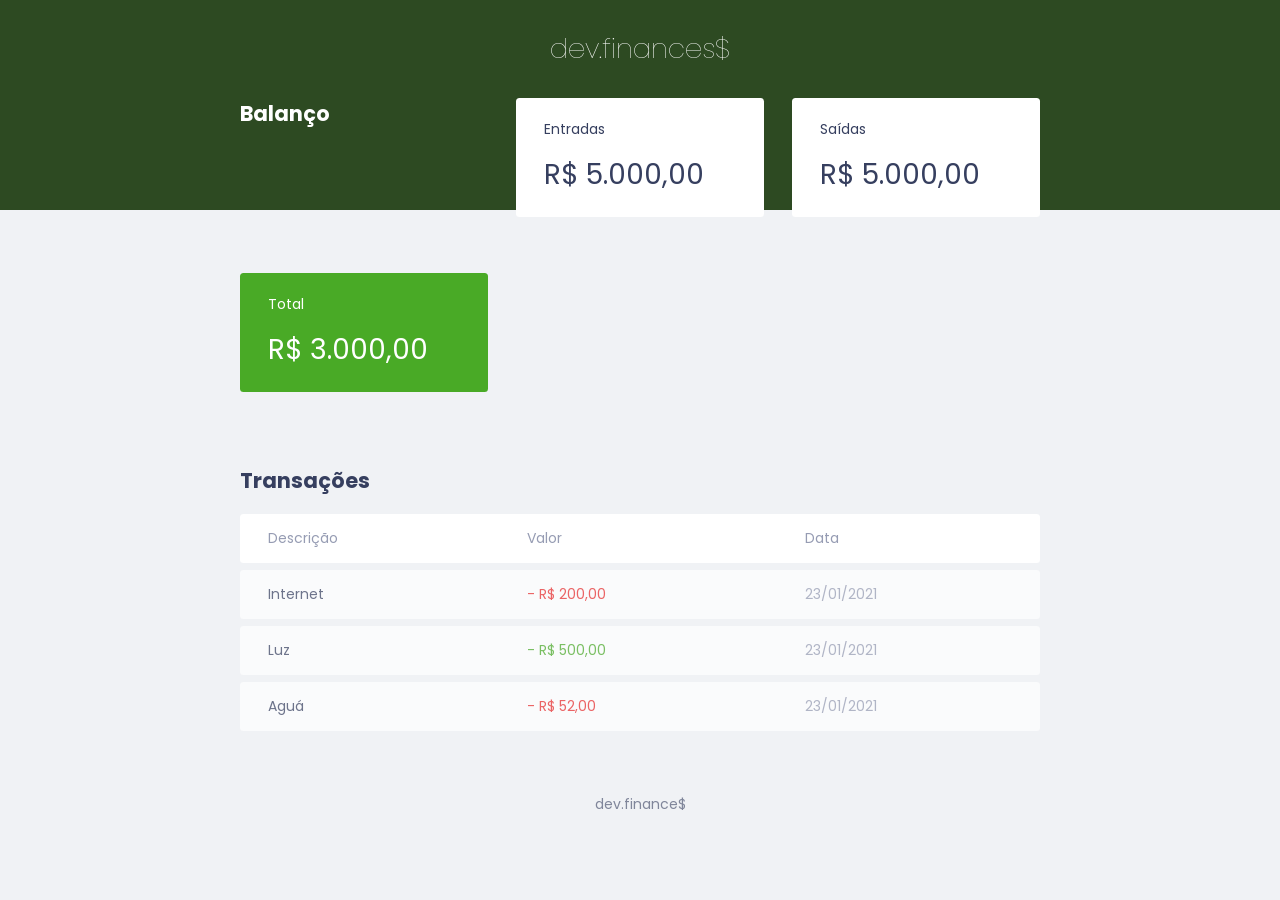
<file: index.html>
<!DOCTYPE html>
<html lang="pt-br">

<head>
  <meta charset="UTF-8">
  <meta name="viewport" content="width=device-width, initial-scale=1.0">
  <title>dev.finances$</title>

  <link rel="stylesheet" href="./src/styles/styles.css">

  <link rel="preconnect" href="https://fonts.gstatic.com">
  <link
    href="https://fonts.googleapis.com/css2?family=Poppins:ital,wght@0,100;0,400;0,700;1,100;1,400;1,700&display=swap"
    rel="stylesheet">
</head>

<body>
  <header>
    <h1 id="logo">dev.finances$</h1>
  </header>

  <main class="container">
    <section id="balance">
      <h2>Balanço</h2>

      <div class="card">
        <h3>Entradas</h3>
        <p>R$ 5.000,00</p>
      </div>

      <div class="card">
        <h3>Saídas</h3>
        <p>R$ 5.000,00</p>
      </div>

      <div class="card total">
        <h3>Total</h3>
        <p>R$ 3.000,00</p>
      </div>
    </section>


    <section id="transaction">
      <h2>Transações</h2>
      <table id="data-table">
        <thead>
          <tr>
            <th>Descrição</th>
            <th>Valor</th>
            <th>Data</th>
          </tr>
        </thead>
        <tbody>
          <tr>
            <td class="description">Internet</td>
            <td class="expense">- R$ 200,00</td>
            <td class="date">23/01/2021</td>
          </tr>
          <tr>
            <td class="description">Luz</td>
            <td class="income">- R$ 500,00</td>
            <td class="date">23/01/2021</td>
          </tr>
          <tr>
            <td class="description">Aguá</td>
            <td class="expense">- R$ 52,00</td>
            <td class="date">23/01/2021</td>
          </tr>
        </tbody>
      </table>
    </section>
  </main>

  <footer>
    <p>dev.finance$</p>
  </footer>
</body>

</html>
</file>
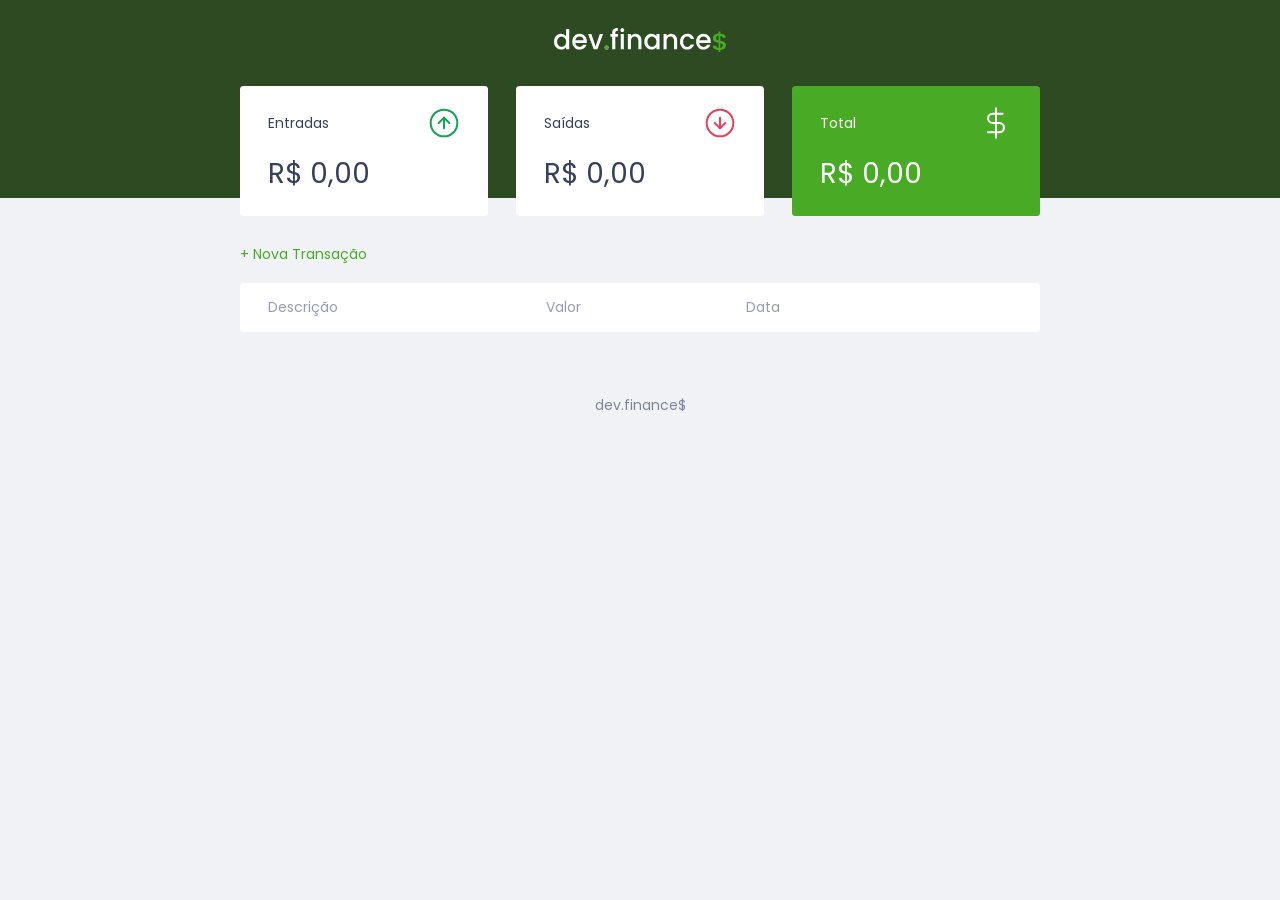
<file: src/index.html>
<!DOCTYPE html>
<html lang="pt-br">

<head>
  <meta charset="UTF-8">
  <meta name="viewport" content="width=device-width, initial-scale=1.0">
  <title>dev.finances$</title>

  <link rel="stylesheet" href="./styles/styles.css">

  <link rel="preconnect" href="https://fonts.gstatic.com">
  <link
    href="https://fonts.googleapis.com/css2?family=Poppins:ital,wght@0,100;0,400;0,700;1,100;1,400;1,700&display=swap"
    rel="stylesheet">
</head>

<body>
  <header>
    <img src="./assets/logo.svg" alt="Logo Dev Finance">
  </header>

  <main class="container">
    <section id="balance">
      <h2 class="sr-only">Balanço</h2>

      <div class="card">
        <h3>
          <span>Entradas</span>
          <img src="./assets/income.svg" alt="Imagem de entradas" />
        </h3>
        <p id="incomeDisplay">R$ 0,00</p>
      </div>

      <div class="card">
        <h3>
          <span>Saídas</span>
          <img src="./assets/expense.svg" alt="Imagem de sáidas" />
        </h3>
        <p id="expenseDisplay">R$ 0,00</p>
      </div>

      <div class="card total">
        <h3>
          <span>Total</span>
          <img src="./assets/total.svg" alt="Imagem de total" />
        </h3>
        <p id="totalDisplay">R$ 0,00</p>
      </div>
    </section>


    <section id="transaction" class="container">
      <h2 class="sr-only">Transações</h2>

      <a href="#" class="new" onclick="Modal.toggle()">+ Nova Transação</a>
      <table id="data-table">
        <thead>
          <tr>
            <th>Descrição</th>
            <th>Valor</th>
            <th>Data</th>
            <th></th>
          </tr>
        </thead>
        <tbody>
        </tbody>
      </table>
    </section>
  </main>

  <div class="modal-overlay">
    <div class="modal">
      <div id="form">
        <h2>Nova Transação</h2>
        <form onsubmit="Form.submit(event)">
          <div class="input-group">
            <label class="sr-only" for="description">Descrição</label>
            <input type="text" id="description" name="description" placeholder="Descrição" />
          </div>
          <div class="input-group">
            <label class="sr-only" for="amount">Valor</label>
            <input type="number" id="amount" name="amount" placeholder="0,00" step="0.01" />

            <small class="help">Use o sinal - (negativo) para despesas e , (vírgula) para casas decimais</small>
          </div>
          <div class="input-group">
            <label class="sr-only" for="date">Data</label>
            <input type="date" id="date" name="date" />
          </div>

          <div class="input-group actions">
            <a href="#" class="button outlined error" onclick="Modal.toggle()">Cancelar</a>
            <button>Salvar</button>
          </div>
        </form>
      </div>
    </div>
  </div>

  <footer>
    <p>dev.finance$</p>
  </footer>

  <script src=" ./js/scripts.js"></script>
</body>

</html>
</file>
<file: src/styles/styles.css>
/* Global */

:root {
	--black-70: rgba(0, 0, 0, 0.7);

	--dark-blue: #363f5f;
	--green: #49aa26;
	--light-green: #3dd705;
	--dark-green: #2d4a22;
	--red: #e92929;

	--background: #f0f2f5;
	--surface: #ffffff;

	--contrast-text: #ffffff;
	--text: #333333;
	--overline-text: #969cb3;
}

* {
	padding: 0;
	margin: 0;
	box-sizing: border-box;
}

body {
	background: var(--background);
	color: var(--text);
	font-family: "Poppins", sans-serif;
}

html {
	font-size: 93.75%;
}

.container {
	width: min(90vw, 800px);
	margin: auto;
}

.sr-only {
	position: absolute;
	width: 1px;
	height: 1px;

	padding: 0;
	margin: -1px;
	overflow: hidden;
	clip: rect(0, 0, 0, 0);
	white-space: nowrap;
	border-width: 0;
}

/* Typography */

h2 {
	margin-top: 3.2rem;
	margin-bottom: 0.8rem;

	color: var(--dark-blue);
}

/* Links, Buttons and Inputs */

a {
	color: var(--green);
	text-decoration: none;
}

a:hover {
	color: var(--light-green);
}

button {
	width: 100%;
	height: 50px;

	border: none;
	color: var(--contrast-text);
	background: var(--green);

	font-family: "Poppins", sans-serif;
	font-size: 1rem;

	padding: 0;

	border-radius: 0.25rem;
	transition: 0.2s ease-out;

	cursor: pointer;
}

a.button {
	width: 100%;
	height: 50px;

	display: flex;
	align-items: center;
	justify-content: center;

	border: none;
	color: var(--contrast-text);
	background: var(--green);

	padding: 0;

	border-radius: 0.25rem;

	transition: 0.2s ease-out;
}

a.button:hover,
button:hover {
	background: var(--light-green);
}

.outlined {
	color: var(--green);
	background: none;
	border: 1px solid var(--green);
}

.outlined:hover {
	color: var(--contrast-text);
	background: var(--green);
	border: 1px solid var(--green);
}

.outlined.error {
	color: var(--red);
	background: none;
	border: 1px solid var(--red);
}

.button.outlined.error:hover {
	color: var(--contrast-text);
	background: var(--red);
	border: 1px solid var(--red);
}

input {
	border: none;
	border-radius: 0.2rem;
	padding: 0.8rem;
	width: 100%;
}

/* Header */
header {
	background: var(--dark-green);
	padding: 2rem 0 10rem;
	text-align: center;
}

#logo {
	color: var(--contrast-text);
	font-weight: 100;
}

/* Balance */
#balance {
	margin-top: -8rem;
}

#balance h2 {
	color: var(--contrast-text);
	margin-top: 0;
}

/* Cards */
.card {
	background: var(--surface);
	padding: 1.5rem 2rem;
	border-radius: 0.25rem;
	margin-bottom: 2rem;

	color: var(--dark-blue);
}

.card h3 {
	font-size: 1rem;
	font-weight: normal;

	display: flex;
	align-items: center;
	justify-content: space-between;
}

.card p {
	font-size: 2rem;
	line-height: 3rem;

	margin-top: 1rem;
}

.card.total {
	background: var(--green);
	color: var(--contrast-text);
}

/* Table */
#transaction {
	display: block;
	overflow-x: auto;
}

#transaction a.new {
	display: inline-block;
	margin-bottom: 0.8rem;
}

#data-table {
	width: 100%;
	border-spacing: 0 0.5rem;
	color: var(--overline-text);
}

table thead th {
	background: var(--surface);

	font-weight: 400;
	padding: 1rem 2rem;

	text-align: left;
}

table thead tr th:first-child,
table tbody tr td:first-child {
	border-radius: 0.25rem 0 0 0.25rem;
}

table thead tr th:last-child,
table tbody tr td:last-child {
	border-radius: 0 0.25rem 0.25rem 0;
}

table tbody tr {
	opacity: 0.7;
}

table tbody tr:hover {
	opacity: 1;
}

table td {
	background: var(--surface);
	padding: 1rem 2rem;
}

td.description {
	color: var(--dark-blue);
}

td.income {
	color: var(--green);
}

td.expense {
	color: var(--red);
}

td img {
	cursor: pointer;
}

/* Modal */
.modal-overlay {
	width: 100%;
	height: 100%;

	background-color: var(--black-70);

	position: fixed;

	top: 0;

	display: flex;
	align-items: center;
	justify-content: center;

	opacity: 0;
	visibility: hidden;

	z-index: 999;
}

.modal-overlay.active {
	opacity: 1;
	visibility: visible;
}

.modal {
	background: var(--background);
	padding: 2.4rem;
	border-radius: 0.25rem;

	position: relative;
	width: 90%;
	max-width: 500px;

	z-index: 1;
}

/* Form */
#form {
	max-width: 500px;
}

#form h2 {
	margin-top: 0;
}

.input-group {
	margin-top: 0.8rem;
}

.input-group small {
	opacity: 0.5;
}

.input-group.actions {
	display: flex;
	justify-content: space-between;
	align-items: center;
}

.input-group.actions button,
.input-group.actions .button {
	width: 48%;
}

/* Footer */
footer {
	text-align: center;

	padding: 4rem 0 2rem;
	color: var(--dark-blue);

	opacity: 0.6;
}

/* Responsive */

@media (min-width: 800px) {
	html {
		font-size: 87.5%;
	}

	#balance {
		display: grid;
		grid-template-columns: repeat(3, 1fr);
		gap: 2rem;
	}
}
</file>
